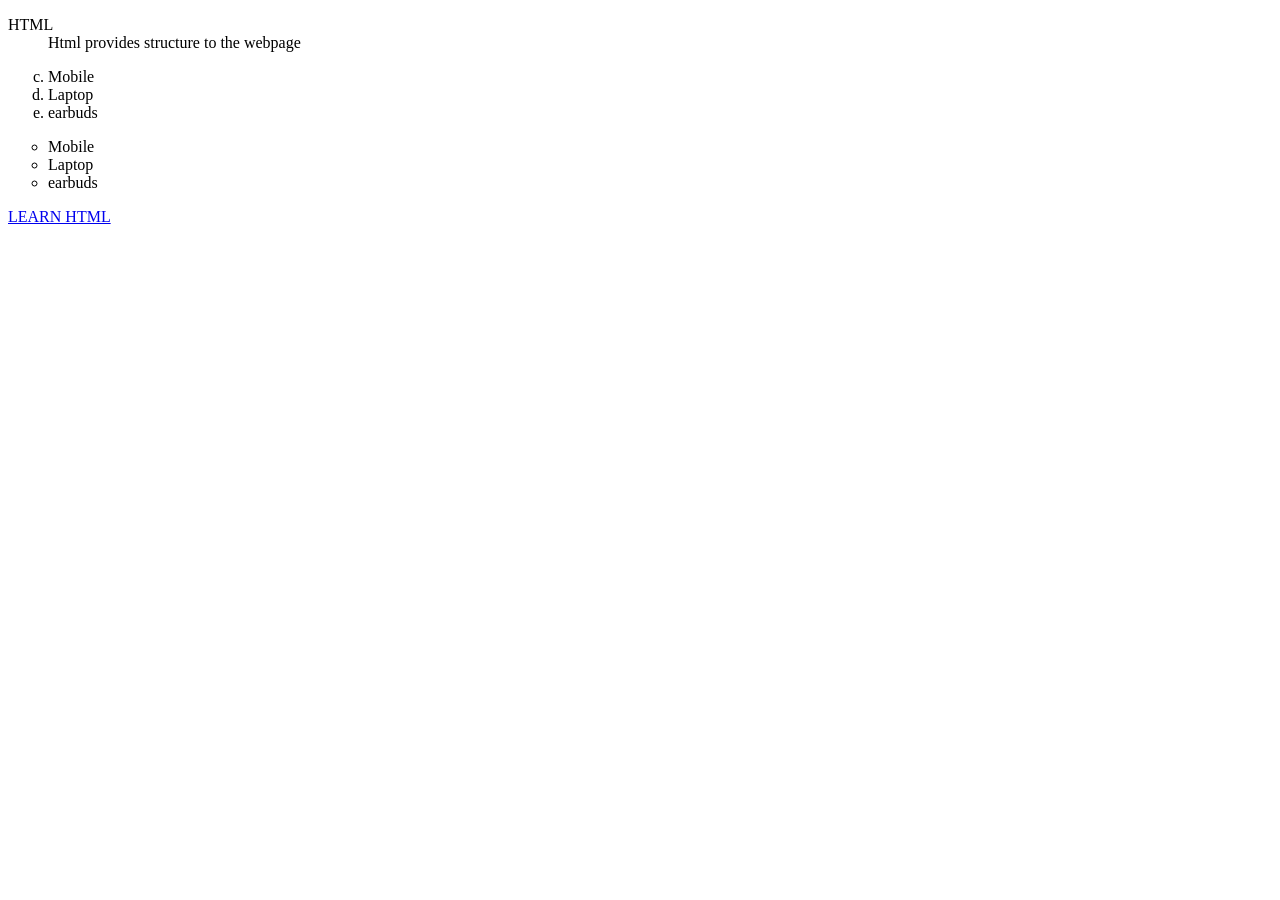
<file: index.html>
<!DOCTYPE html>
<html lang="en">
<head>
    <meta charset="UTF-8">
    <meta name="viewport" content="width=device-width, initial-scale=1.0">
    <title>Document</title>
</head>
<body>
    <!-- <h1>My Name is Raj Kamal</h1> -->
    <!-- Welcome to my website -->
    <!-- <p>Lorem ipsum dolor sit amet consectetur <br>adipisicing elit. Dolorum vel commodi quisquam vitae dicta <hr>laudantium, facere consequuntur? Distinctio, nemo voluptates?</p> -->
    <!-- <h3>Hello</h3> -->
    <!-- <br> -->
    <!-- <P>Lorem ipsum dolor sit amet consectetur adipisicing elit. Pariatur necessitatibus nemo atque minima, rem explicabo praesentium facere voluptate aperiam maxime, ad architecto illo laboriosam quia voluptas, vel est ducimus ipsum.</P> -->
    <!-- <h6>Hello this is raj</h6> -->
    <!-- <h1>Hello World</h1> -->
    <!-- This is a comment  <pre>My  -->
    <!-- name  -->
    <!-- is -->
     <!-- Raj  -->
     <!-- Kamal -->
     <!-- </pre> -->
     
     <!-- <a href="https://www.google.com">Google</a> -->


     <!-- <br> -->
<dl>
      <dt>HTML</dt>
    <dd>Html provides structure to the webpage</dd>
</dl>




     <ol type="a" start="3">
        <li>Mobile</li>
        <li>Laptop</li>
        <li>earbuds</li>
     </ol>
     <ul type="circle">
        <li>Mobile</li>
        <li>Laptop</li>
        <li>earbuds</li>
     </ul>
    
     <a href="https://developer.mozilla.org/en-US/docs/Web/HTML/How_to/Define_terms_with_HTML">LEARN HTML</a>
</body>

</html>
</file>
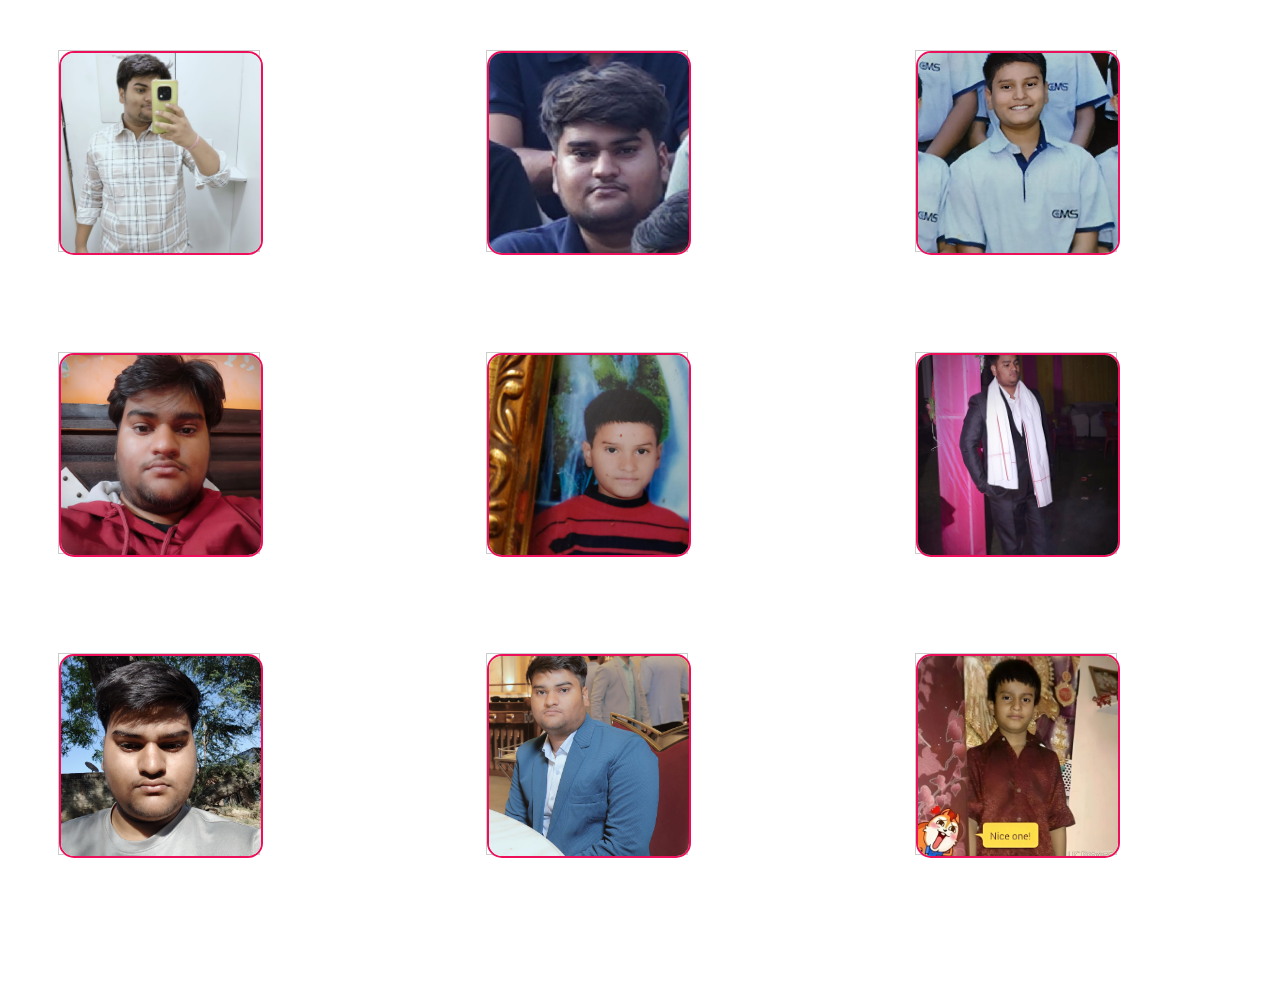
<file: Media_query/index.html>
<!DOCTYPE html>
<html lang="en">
<head>
    <meta charset="UTF-8">
    <meta name="viewport" content="width=device-width, initial-scale=1.0">
    <title>Document</title>
    <style>
        .grid-container {
            width:100vw;
            height:100vh;
            margin: 50px;
            gap:5px;
            display: grid;
            justify-content: center;
            grid-template-columns: repeat(3, 1fr);}
            .card{
             width: 200px;
                height: 200px;

                border: 1px solid #ccc;
            }
            .card img {
                width: 100%;
                height: 100%;
                object-fit: cover;
                display: block;
                border: 2px solid rgb(238, 15, 90);
                border-radius: 15px;
            }

            @media (max-width: 768px) {
                .grid-container {
                    width: 100%;
                    height: auto;
                    margin: 0;
                    padding: 16px;
                    box-sizing: border-box;
                    grid-template-columns: repeat(2, 1fr);
                    gap: 16px;
                }

                .card {
                    width: 100%;
                    height: auto;
                    aspect-ratio: 4 / 5;
                }
            }

            @media (max-width: 600px) {
                .grid-container {
                    grid-template-columns: 1fr;
                }

                .card {
                    max-width: 400px;
                    margin: 0 auto;
                }
            }
    </style>
</head>
<body>
    <div class="grid-container">
       <div class="card">
            <img src="assests/Photo(1).jpeg" alt="Photo1">
        </div>
        <div class="card">
            <img src="assests/Photo(2).jpeg" alt="Photo2">
        </div>
        <div class="card">
            <img src="assests/photo(3).jpeg" alt="Photo3">
        </div>
        <div class="card">
            <img src="assests/Photo(4).jpeg" alt="Photo4">
        </div>
        <div class="card">
            <img src="assests/Photo(6).jpeg" alt="Photo5">
        </div>
        <div class="card">
            <img src="assests/Photo(7).jpeg" alt="photo6">
        </div>
        <div class="card">
            <img src="assests/photo(8).jpeg" alt="Photo7">
        </div>
        <div class="card">
            <img src="assests/Photo(9).jpeg" alt="Photo8">
        </div>
        <div class="card">
            <img src="assests/Photo(5).jpeg" alt="Photo5">
        </div>

    </div>
</body>
</html>
</file>
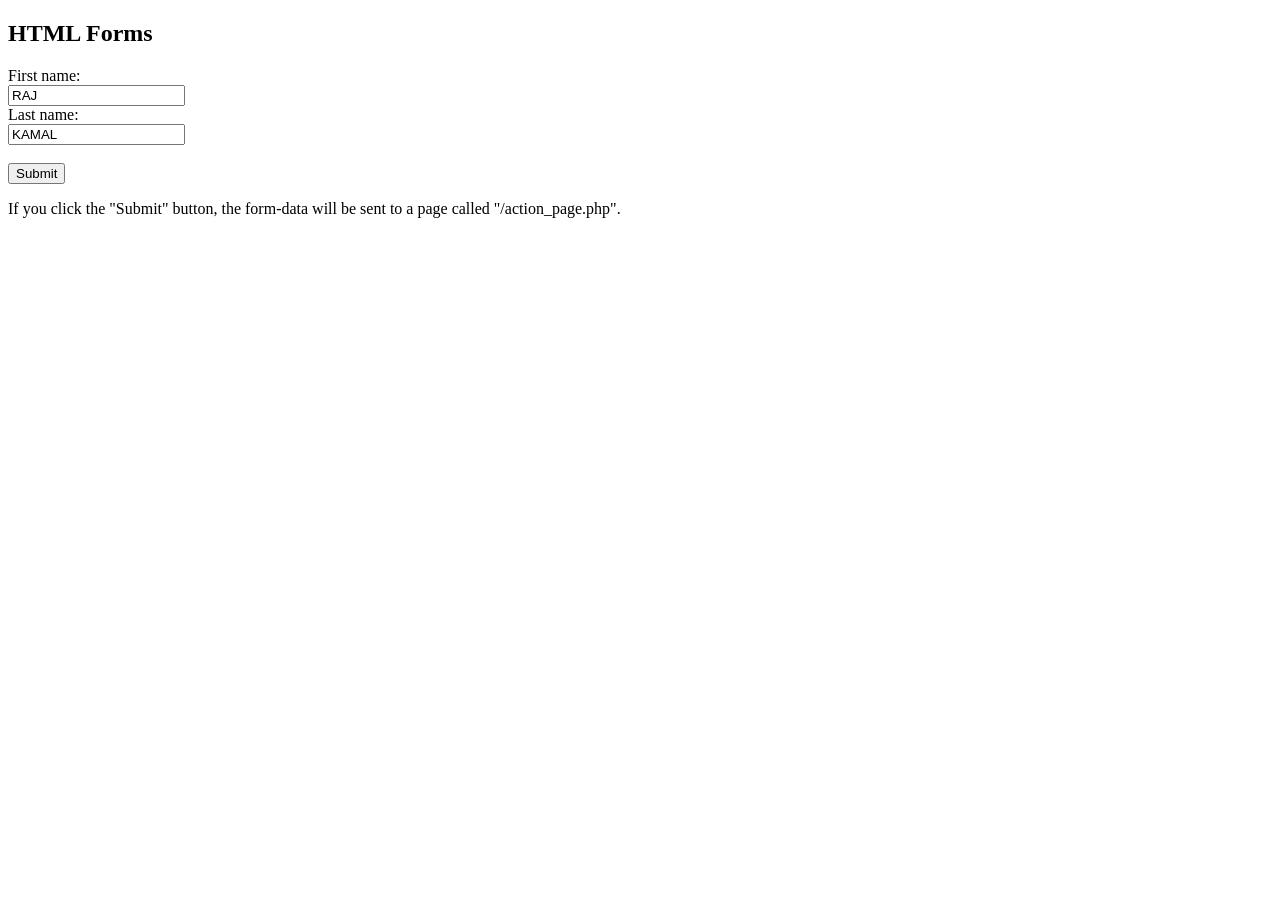
<file: forms.html>
<!DOCTYPE html>
<html lang="en">
<head>
    <meta charset="UTF-8">
    <meta name="viewport" content="width=device-width, initial-scale=1.0">
    <title>MY FIRST FORM</title>
</head>
<body>
    <h2>HTML Forms</h2>
    

<form action="/action_page.php">
    <!-- LABEL AND INPUT FNAME -->
  <label for="fname">First name:</label><br>
  <input type="text" id="fname" name="fname" value="RAJ"><br>
  <!-- LABEL AND INPUT L NAME -->
  <label for="lname">Last name:</label><br>
  <input type="text" id="lname" name="lname" value="KAMAL"><br><br>
  <input type="submit" value="Submit">
</form> 

<p>If you click the "Submit" button, the form-data will be sent to a page called "/action_page.php".</p>


    
    
</body>
</html>
</file>
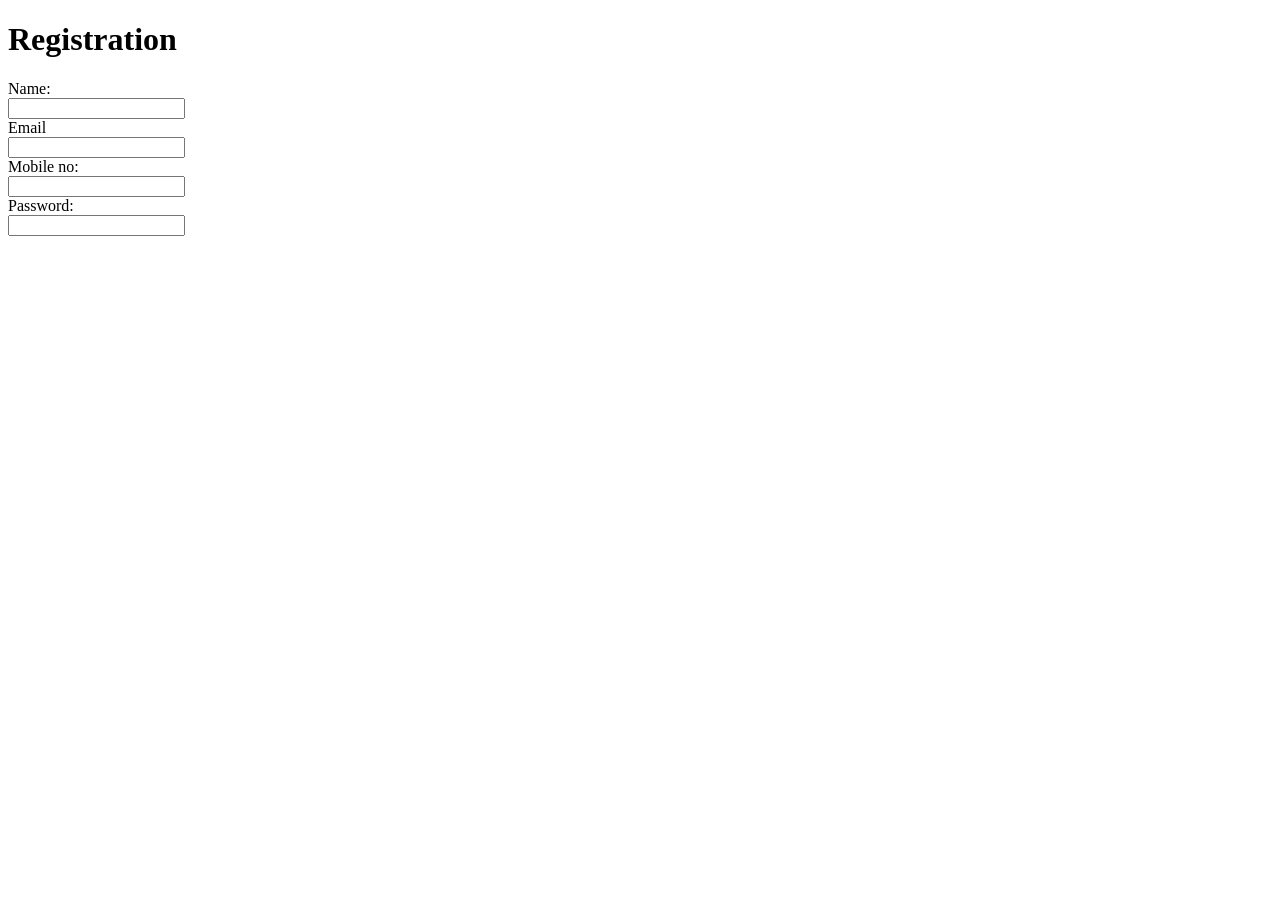
<file: forms2.html>
<!DOCTYPE html>
<html lang="en">
<head>
    <meta charset="UTF-8">
    <meta name="viewport" content="width=device-width, initial-scale=1.0">
    <title>Document</title>
</head>
<body>
    <h1>Registration</h1>
    <form>
        <label for="fname">Name:</label><br>
<input type="text" id="fname" name="fname"><br>
<label for="email">Email</label><br>
<input type="text" id="text" name="text"><br>
<label for="Mobile no">Mobile no:</label><br>
<input type="text" id="Mobile no" name="Mobile no"><br>
<label for="password">Password:</label><br>
<input type="password" id="password" name="password"><br>


    </form>
    
</body>
</html>
</file>
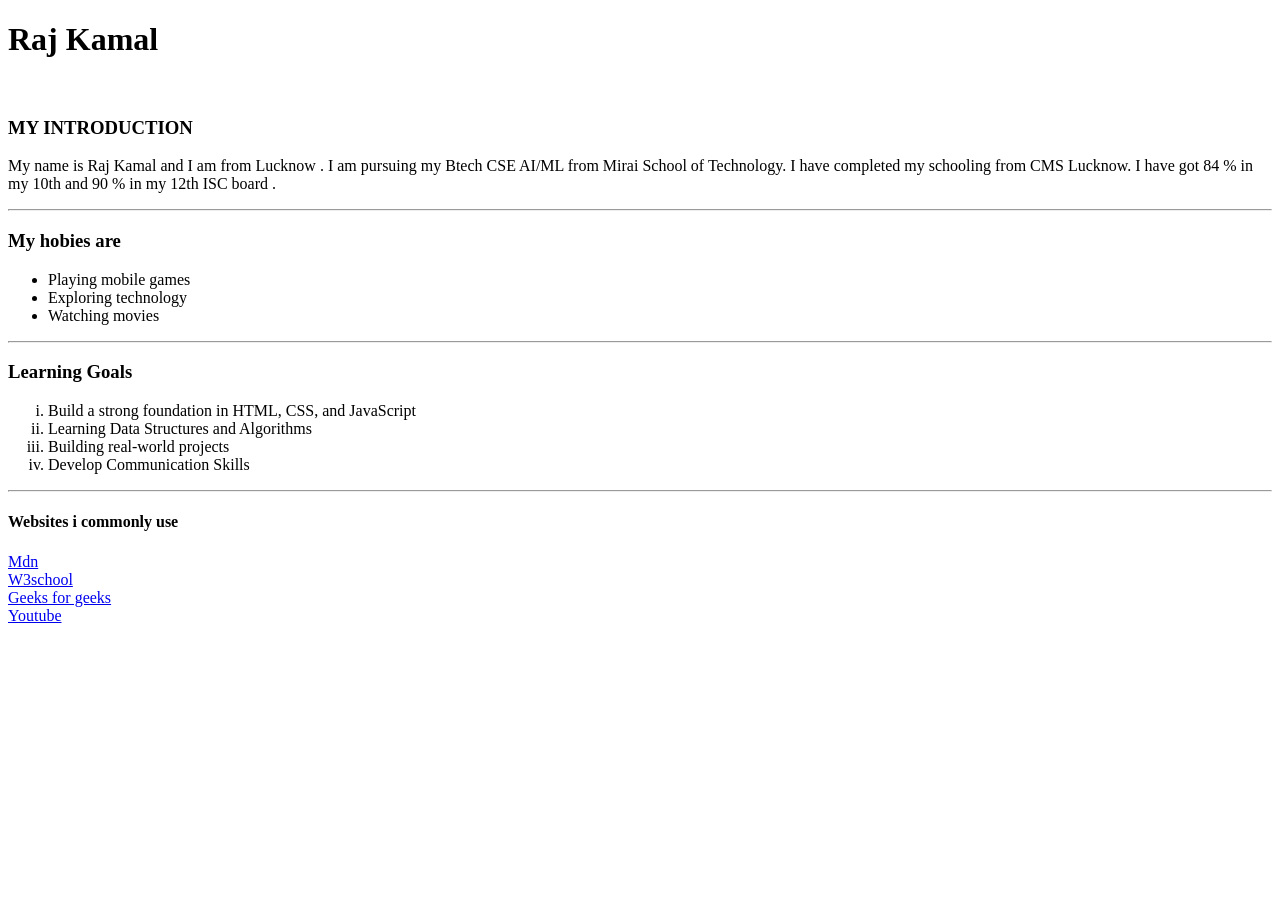
<file: intro.html>
<!DOCTYPE html>
<html lang="en">
<head>
    <meta charset="UTF-8">
    <meta name="viewport" content="width=device-width, initial-scale=1.0">
    <title>My Introduction</title>
</head>
<body>

    <h1>Raj Kamal</h1>
    <br>
    <h3>MY INTRODUCTION</h3>
    <p>My name is Raj Kamal and I am from Lucknow . I am pursuing my Btech CSE AI/ML from Mirai School of Technology. I have completed my schooling from CMS Lucknow. I have got 84 % in my 10th and 90 % in my 12th ISC board .</p>
    <hr>
    <h3> My hobies are</h3>         
    <ul>
    <li circle>Playing mobile games</li>
    <li circle>Exploring technology</li>
    <li circle>Watching movies</li>
    </ul>
    <hr>
    <h3>Learning Goals</h3>
    <ol type="i">
        <li>Build a strong foundation in HTML, CSS, and JavaScript</li>
        <li>Learning Data Structures and Algorithms</li>
        <li>Building real-world projects</li>
        <li>Develop Communication Skills</li>
    </ol>
    <hr>
    <h4>Websites i commonly use</h4>
    <a href="https://developer.mozilla.org/en-US/docs/Web/HTML" target="_blank">Mdn</a>
    <br>
    <a href="https://www.w3schools.com/html/ "target="blank">W3school</a>
    <br>
    <a href="https://www.geeksforgeeks.org/html-tutorials/" target="blank" >Geeks for geeks</a>
    <br>
    <a href="https://www.youtube.com/" target="blank">Youtube</a>
</body>
</html>
</file>
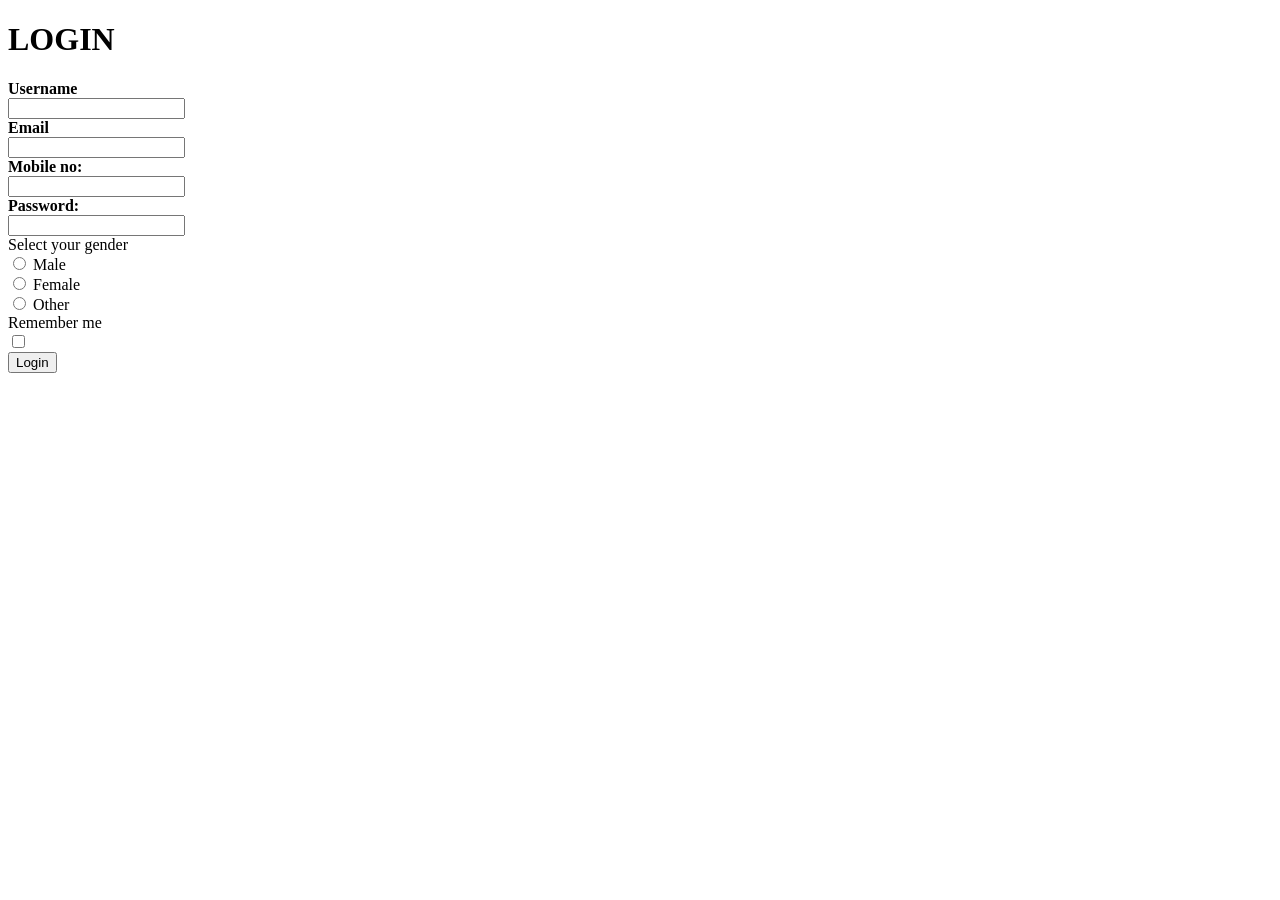
<file: loginform.html>
<!DOCTYPE html>
<html lang="en">
<head>
    <meta charset="UTF-8">
    <meta name="viewport" content="width=device-width, initial-scale=1.0">
    <title>Document</title>
</head>
<body>
    <h1>LOGIN</h1>
    <form>
        <label for="Username"><b>Username</b></label><br>
        <input type="text" id="Username" name="Username"><br>
<label for="email"><b>Email</b></label><br>
<input type="text" id="text" name="text"><br>
<label for="Mobile no"><b>Mobile no:</b></label><br>
<input type="text" id="Mobile no" name="Mobile no"><br>
<label for="password"><b>Password:</b></label><br>
<input type="password" id="password" name="password"><br>
<label for="gender">Select your gender</label><br>
<input type="radio" id="Male" name="radio">
<label for="Male">Male</label><br>
<input type="radio" id="Female" name="radio">
<label for="Female">Female</label><br>
<input type="radio" id="Prefer not to say" name="radio">
<label for="Prefer not to say">Other</label><br>
 

<label for="checkbox">Remember me</label><br>

<input type="checkbox"><br>
<input type="button" value="Login"><br>



    </form>
    
</body>
</html>
</file>
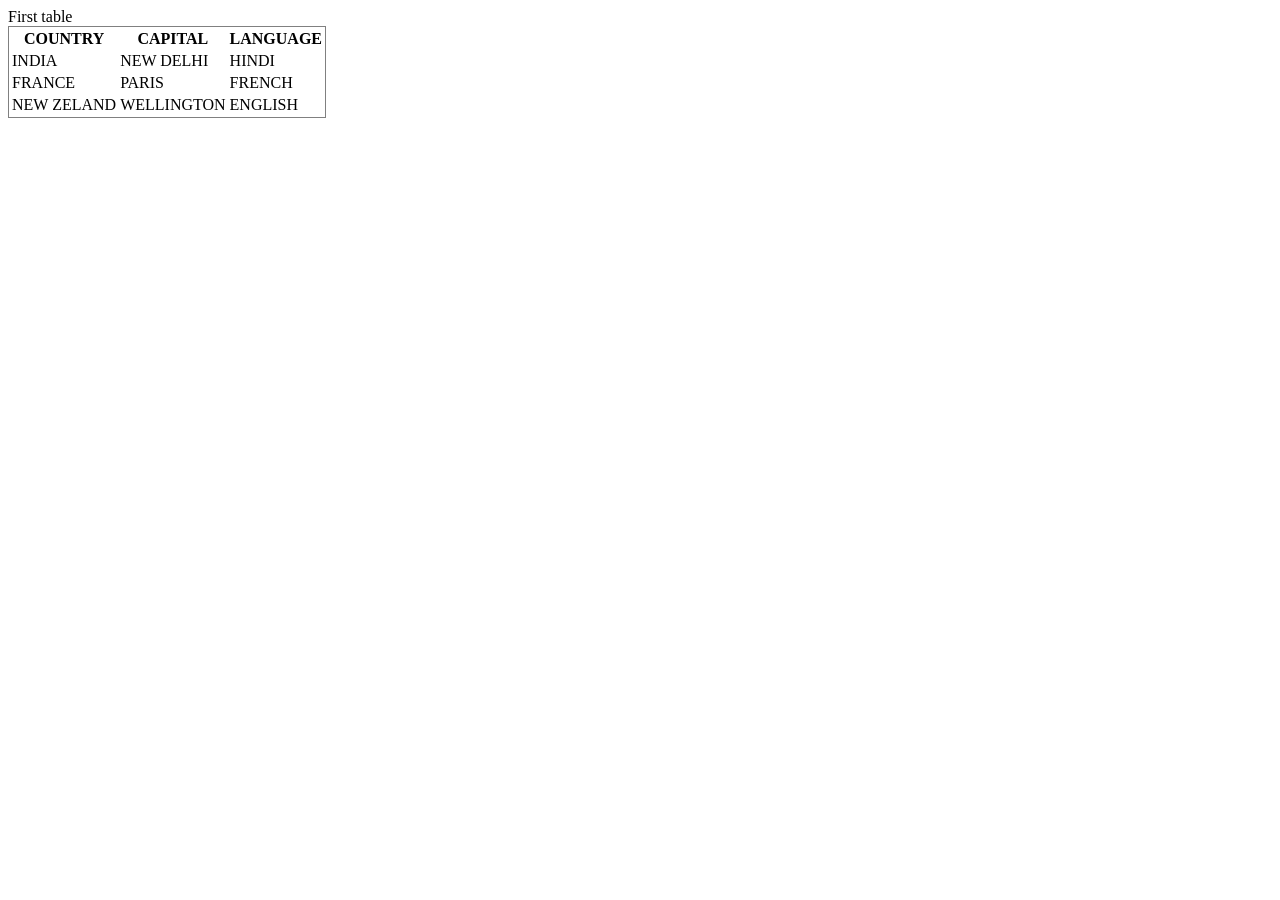
<file: table.html>
<!DOCTYPE html>
<html lang="en">
<head>
    <meta charset="UTF-8">
    <meta name="viewport" content="width=device-width, initial-scale=1.0">
    <title>Document</title>
    <caption>First table</caption>
</head>
<body>
    <table frame="box">
    <thead>
    <tr>
        <th>COUNTRY</th>
        <th>CAPITAL</th>
        <th>LANGUAGE</th>
    </tr>
    </thead>
    
    <tbody>
    <tr>
        <td>INDIA</td>
        <td>NEW DELHI</td>
        <td> HINDI</td>
    </tr>
    
    <tr>
        <td>FRANCE</td>
        <td>PARIS</td>
        <td>FRENCH</td>
    </tr>
    <tr>
        <td text align="left">NEW ZELAND</td>
        <td>WELLINGTON</td>
        <td>ENGLISH</td>
    </tr>
    </tbody>
    
    </table>
    
</body>
</html>
</file>
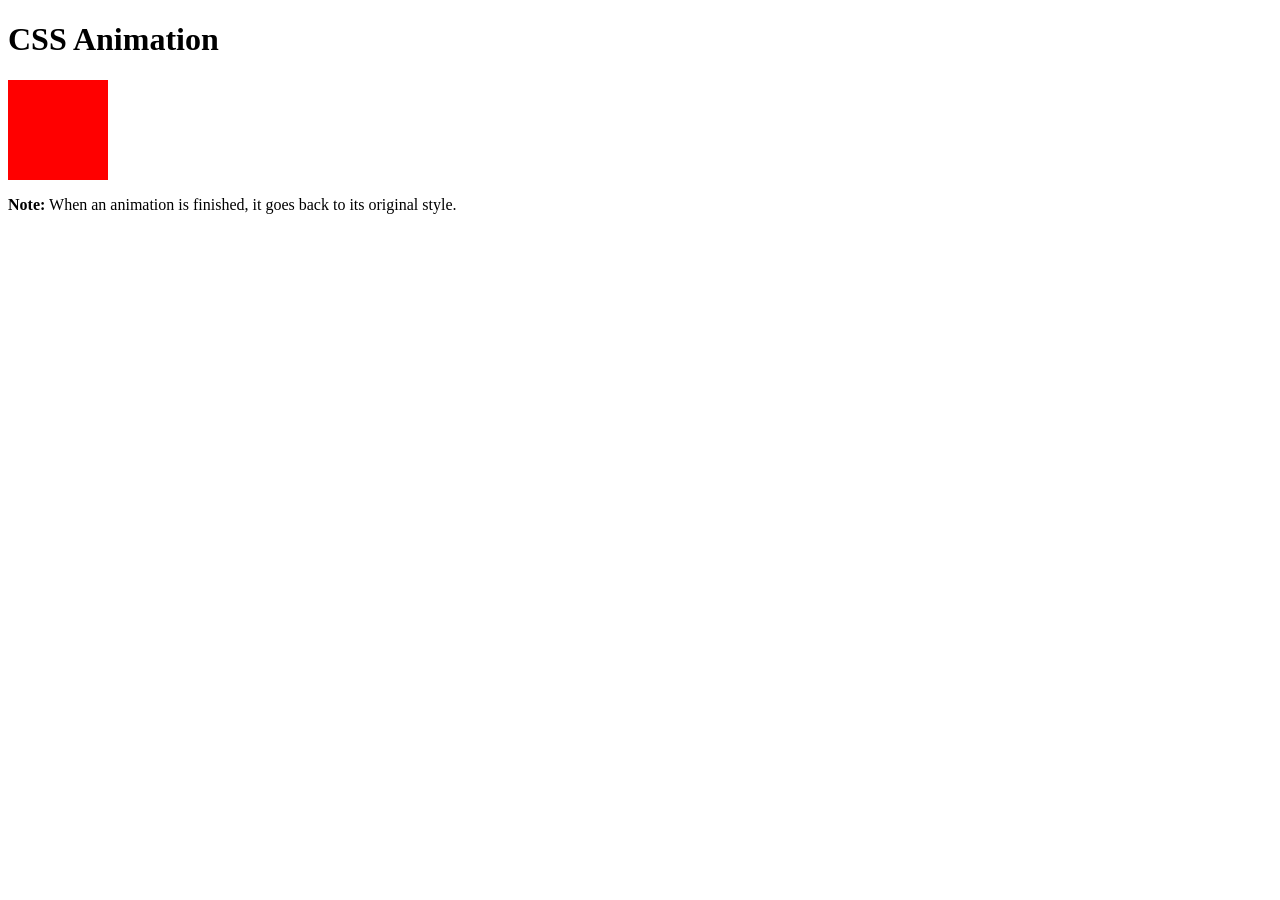
<file: Animations/animations.html>
<!DOCTYPE html>
<html>
<head>
<style> 
div {
  
  width: 100px;
  height: 100px;
  background-color: red;
  animation-name: myAnimation;
  animation-duration: 5s;
}

@keyframes myAnimation {
  from {background-color: red;}
  to {background-color: pink;}
}
</style>
</head>
<body>

<h1>CSS Animation</h1>

<div></div>

<p><b>Note:</b> When an animation is finished, it goes back to its original style.</p>

</body>
</html>
</file>
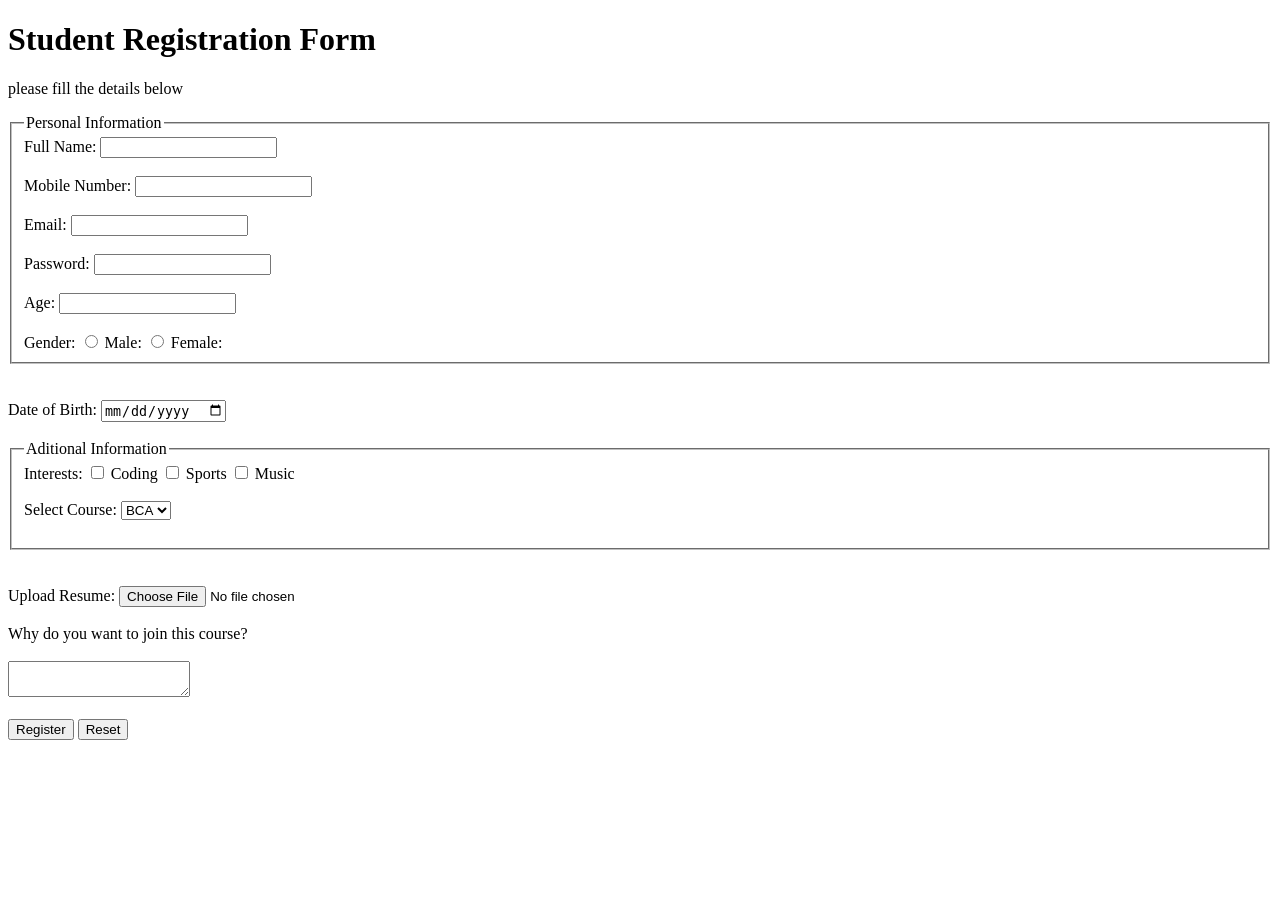
<file: htmlform/forms.html>
<!DOCTYPE html>
<html lang="en">
<head>
    <meta charset="UTF-8">
    <meta name="viewport" content="width=device-width, initial-scale=1.0">
    <title>Document Title</title>
</head>
<body>
    <!-- Visible content goes here -->
    <h1>Student Registration Form</h1>
    <p>please fill the details below</p>
    <fieldset>
        <legend>Personal Information</legend>
    
    <form>
        <label for="Full Name">Full Name:</label>
        <input type="text" id="Full Name">
        <br>
        <br>
        <label for="Mobile Number">Mobile Number:</label>
        <input type="text" id="Mobile Number">
         <br>
        <br>
        <label for="Email">Email:</label>
        <input type="text" id="Email">
         <br>
        <br>
        <label for="Password">Password:</label>
        <input type="password" id="Password">
         <br>
        <br>
        <label for="Age">Age:</label>
        <input type="Age" id="Age">
        <br>
        <br>
        <label for="Gender">Gender:</label>
       
         <input type="radio" id="Gender">
         <label for="Male">Male:</label>
         <input type="radio" id="Gender">
         <label for="Female">Female:</label>
         </fieldset>
         

          <br>
        <br>
        <label for="Date of Birth">Date of Birth:</label>
        <input type="date" id="Date of Birth">
        <br>
        <br>
        <fieldset>
            <legend>Aditional Information</legend>
            <label for="Interests">Interests:</label>
            <input type="checkbox" id="Coding">
         <label for="Coding">Coding</label>
         <input type="checkbox" id="Coding">
        <label for="Sports">Sports</label>
         <input type="checkbox" id="Sports">
         <label for="Music">Music</label>
         
         <br>
         <br>

          <label for="Select Course">Select Course:</label>
         <select id="Select Course">
            <option value="BCA">BCA</option>
         </select>
         <br>
         <br>
        </fieldset>
        <br>
        <br>
        <label for="Upload Resume">Upload Resume:</label>
        <input type="file" id="Upload Resume">
         <br>
         <br>
         <label for="Why do you want to join this course?">Why do you want to join this course?</label>
         <br>
         <br>
        <textarea  id="Why do you want to join this course?"></textarea>
        <br>
        <br>
        <button type="Register">Register</button>
        <button type="Reset">Reset</button>


<!-- 
         <form>
        <label for="username">Enter your email </label>
        <input type="email" name="username" id="username" placeholder="type text here">
        <br>
        <br>
        <label for="password">Input Password Here </label>
        <input type="password" id="password" placeholder="password">
        <br><br>
        <label for="language">Select Language</label>
        <select id="language">
            <option value="India">India</option>
            <option value="Usa">Usa</option>
            <option value="China">China</option>
            <option value="Nepal">Nepal</option>
        </select>
        <br>
        <br>
        <label for="comments">comments</label>
        <textarea id="comments"></textarea>
        <br>

        <br>
        <button type="submit">Login</button>
     </form> 
  -->


         





    </form>
            
</body>
</html>
</file>
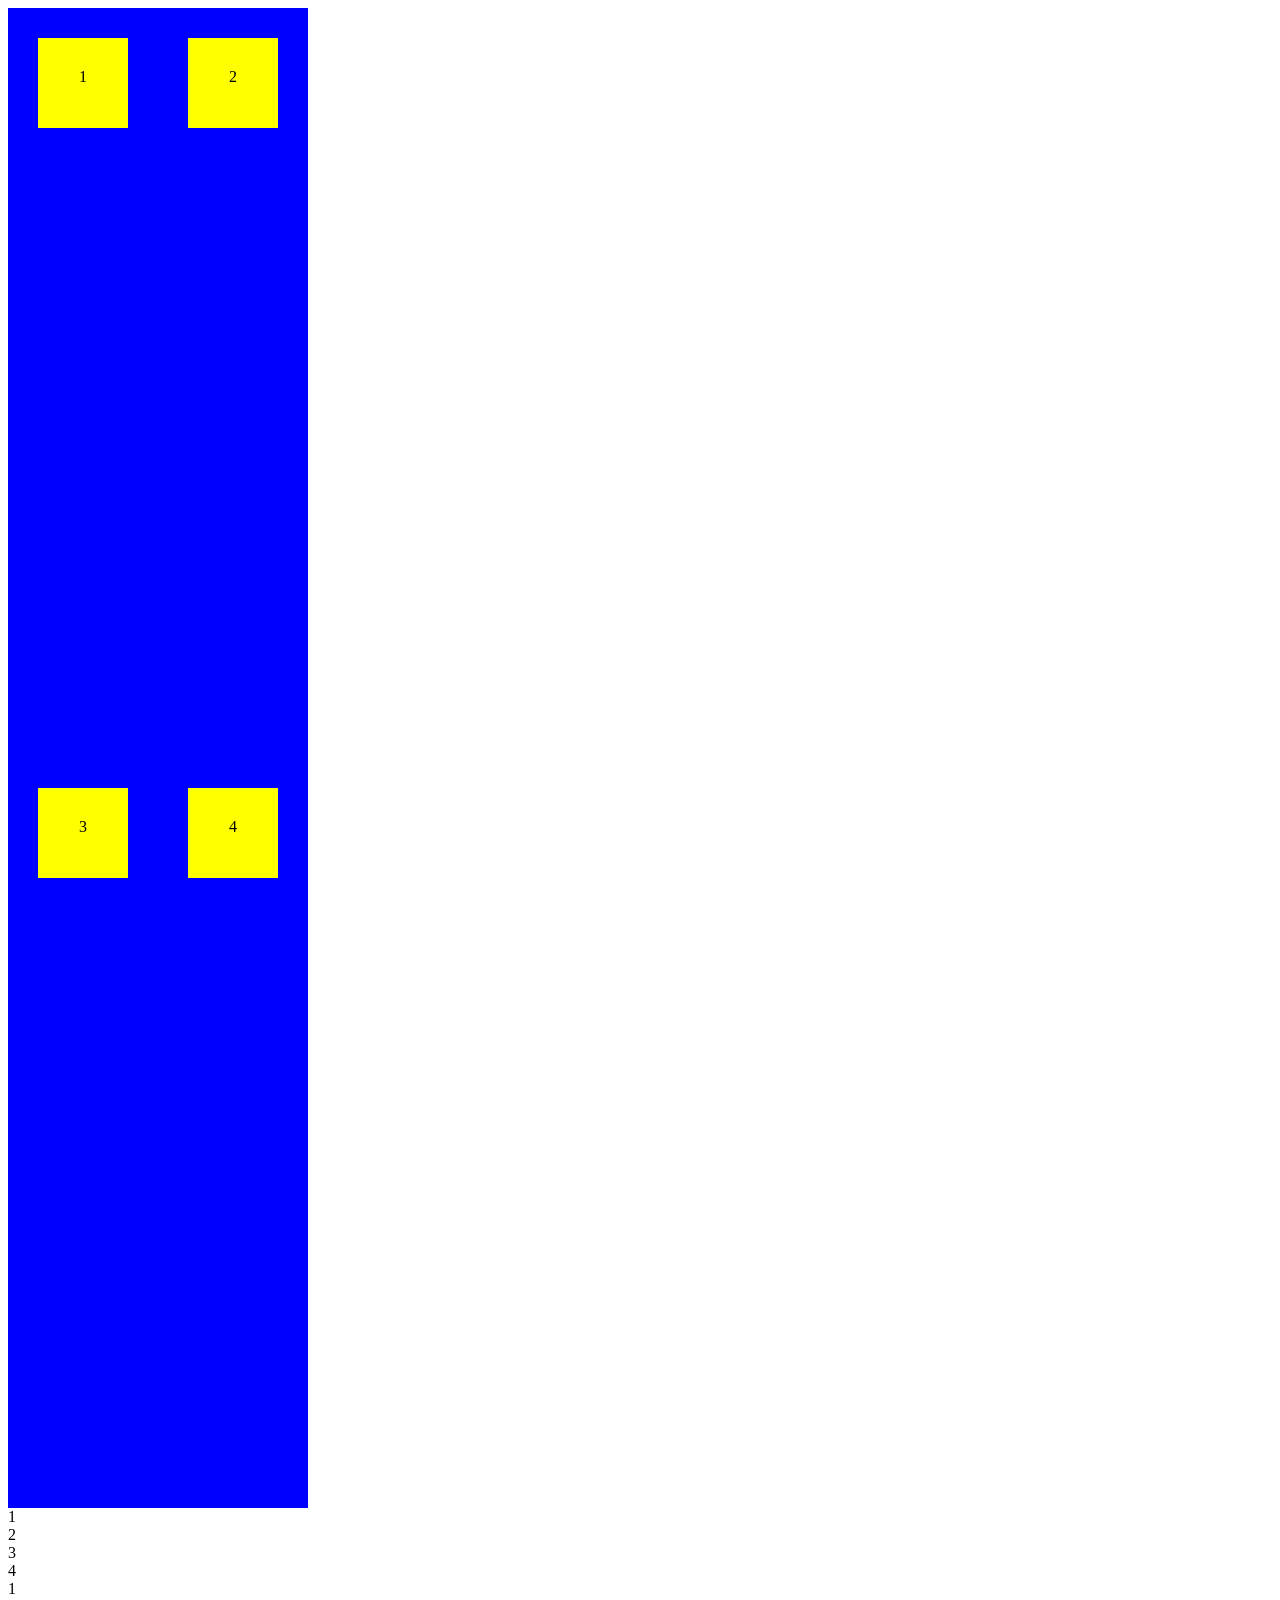
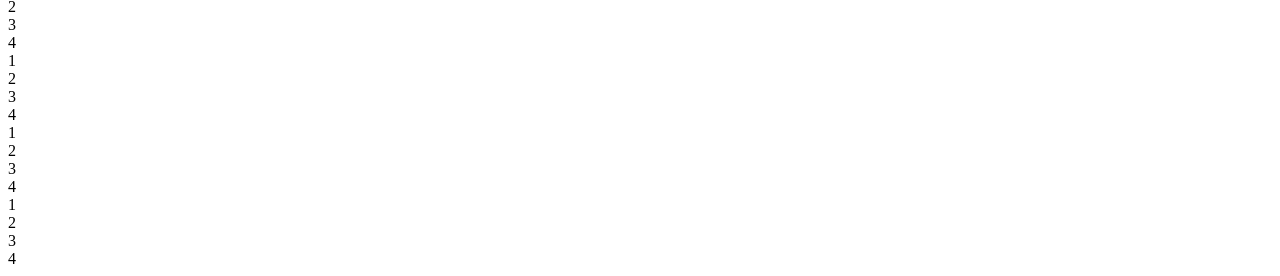
<file: Css/flex/flex.html>
<!DOCTYPE html>
<html lang="en">
<head>
    <meta charset="UTF-8">
    <meta name="viewport" content="width=device-width, initial-scale=1.0">
    <title>Document</title>
    <link rel="stylesheet" href="flex.css">
</head>
<body>
<div class="container">
    <div>1</div>
    <div>2</div>
    <div>3</div>
    <div>4</div>
</div>
<div class="container1">
    <div>1</div>
    <div>2</div>
    <div>3</div>
    <div>4</div>
</div>
<div class="container2">
    <div>1</div>
    <div>2</div>
    <div>3</div>
    <div>4</div>
</div>
<div class="container3">
    <div>1</div>
    <div>2</div>
    <div>3</div>
    <div>4</div>
</div>
<div class="container4">
    <div>1</div>
    <div>2</div>
    <div>3</div>
    <div>4</div>
</div>
<div class="container5">
    <div>1</div>
    <div>2</div>
    <div>3</div>
    <div>4</div>
</div>
    
</body>
</html>
</file>
<file: Css/flex/flex.css>
.container{
    background-color: blue;
    display: flex;
    flex-direction: row;
    flex-wrap: wrap;
    width: 300px;
    height: 1500px;
    
}
.container div{
    width: 30px;
    height: 30px;
    padding: 30px;
    margin: 30px;
    text-align: center;
background-color: yellow;
}
</file>
